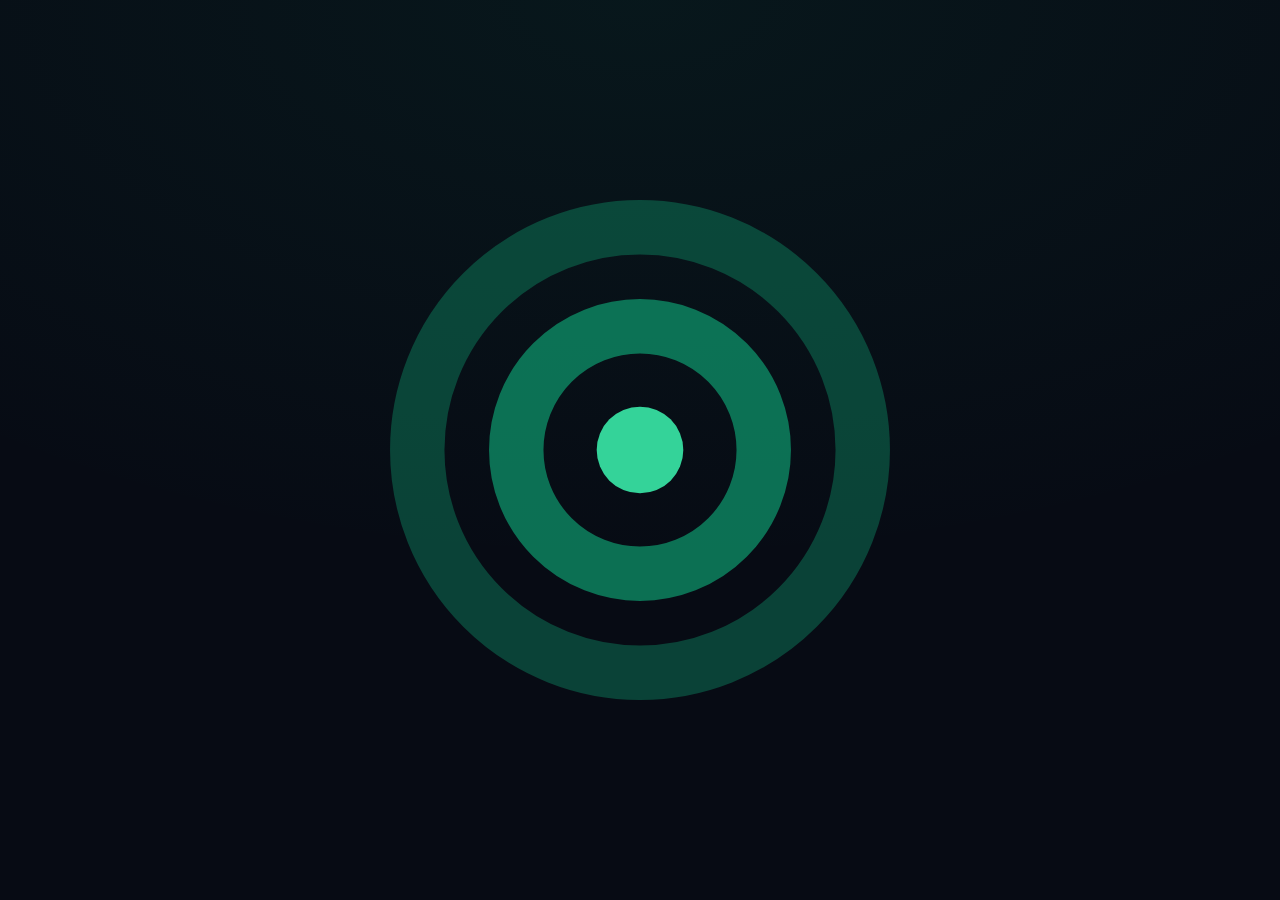
<file: tools/brand.html>
<!DOCTYPE html>
<html lang="en">
<head>
<meta charset="UTF-8">
<meta name="viewport" content="width=device-width, initial-scale=1.0, viewport-fit=cover">
<title>brand generator (build-time only)</title>
<link rel="preconnect" href="https://fonts.googleapis.com">
<link href="https://fonts.googleapis.com/css2?family=DM+Sans:wght@500;600&display=swap" rel="stylesheet">
<style>
  html,body{margin:0;height:100%;overflow:hidden;background:#070B14}
  .stage{position:fixed;inset:0;background:#070B14;
    background-image:radial-gradient(120% 90% at 50% 0%, #10B98112, transparent 70%);
    display:flex;align-items:center;justify-content:center}
  .rings{position:relative;display:flex;align-items:center;justify-content:center}
  .rings svg{width:100%;height:100%;display:block}

  /* icon mode: rings fill the canvas */
  .stage[data-mode="icon"] .rings{width:66vmin;height:66vmin}
  /* maskable: keep content inside the 80% safe zone */
  .stage[data-mode="maskable"] .rings{width:58vmin;height:58vmin}

  /* splash mode */
  .stage[data-mode="splash"],.stage[data-mode="splash-dark"]{flex-direction:column;gap:4.2vmin}
  .stage[data-mode="splash"] .rings{width:17vmin;height:17vmin}
  .wordmark{font-family:'DM Sans',system-ui,sans-serif;font-weight:600;color:#EAEEF5;
    font-size:min(7.4vmin,42px);letter-spacing:-.02em;line-height:1}
  .caption{font-family:'DM Sans',system-ui,sans-serif;font-weight:500;color:#5F6980;
    font-size:min(3.2vmin,15px);letter-spacing:.08em;text-transform:uppercase}
</style>
</head>
<body>
<div class="stage" id="stage">
  <div class="rings">
    <svg viewBox="0 0 24 24" fill="none" xmlns="http://www.w3.org/2000/svg">
      <circle cx="12" cy="12" r="9" stroke="#10B981" stroke-width="2.2" opacity=".32"/>
      <circle cx="12" cy="12" r="5" stroke="#10B981" stroke-width="2.2" opacity=".58"/>
      <circle cx="12" cy="12" r="1.75" fill="#34D399"/>
    </svg>
  </div>
  <div id="text-col" style="display:none;flex-direction:column;align-items:center;gap:1.6vmin">
    <div class="wordmark">ProxiWake</div>
    <div class="caption">Never miss your stop</div>
  </div>
</div>
<script>
  const p=new URLSearchParams(location.search);
  const mode=p.get('type')||'icon';
  const stage=document.getElementById('stage');
  stage.dataset.mode=mode;
  if(mode.startsWith('splash')) document.getElementById('text-col').style.display='flex';
</script>
</body>
</html>
</file>
